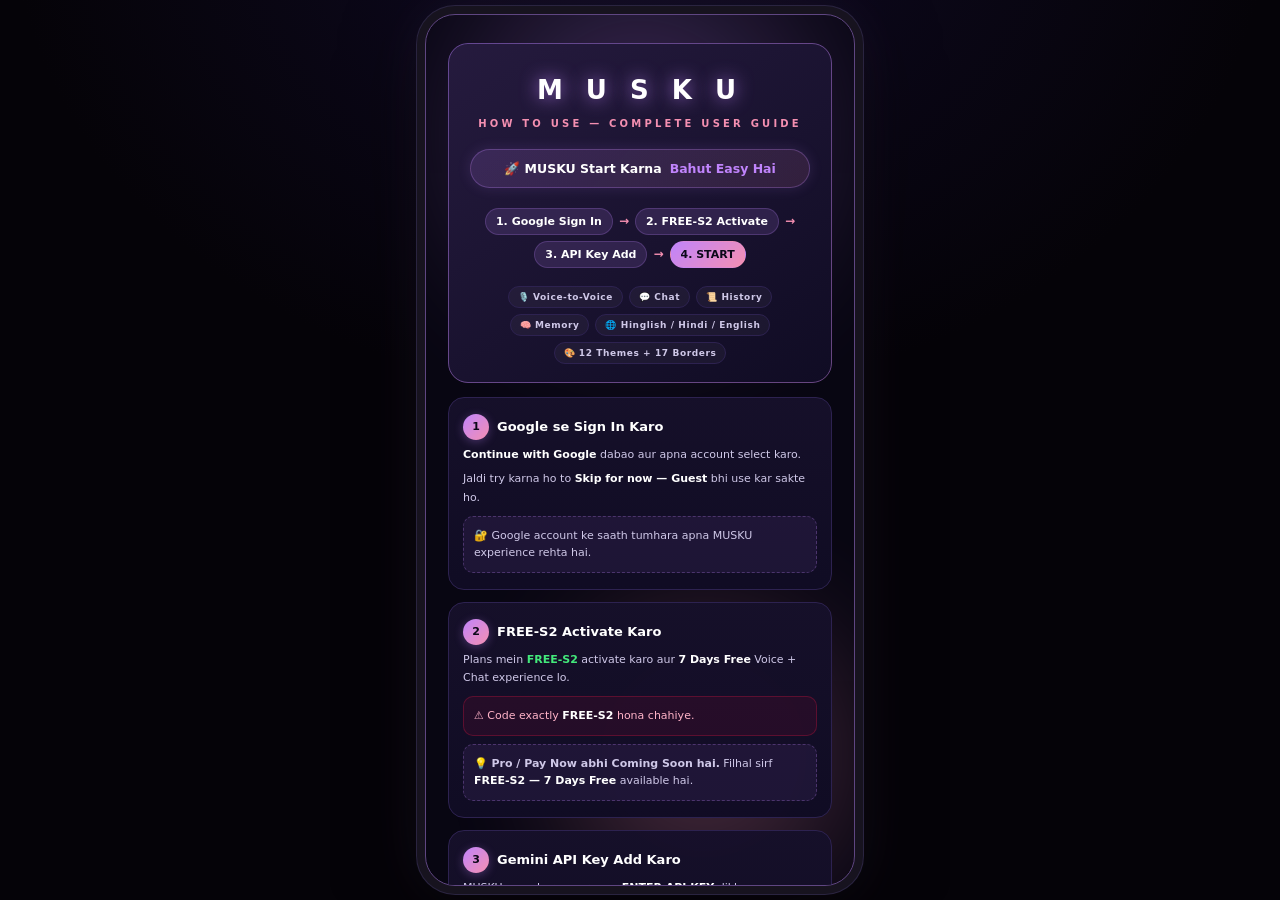
<file: how-to-use.html>
<!DOCTYPE html>
<html lang="en">
<head>
<meta charset="UTF-8">
<meta name="viewport" content="width=device-width, initial-scale=1.0">
<meta name="theme-color" content="#0b0818">
<title>MUSKU — How to Use</title>
<link rel="stylesheet" href="auth.css">
<style>
.guide-frame{ max-width:660px; }
/* Unified hero — ek hi section me sab (MUSKU + subtitle + easy pill + steps + badges) */
.hero-unified{ text-align:center; padding:28px 16px 18px; background:linear-gradient(145deg, color-mix(in srgb, var(--a1) 12%, var(--panel)), var(--panel)); border:1px solid color-mix(in srgb, var(--a1) 22%, var(--border)); border-radius:20px; margin-bottom:14px; position:relative; z-index:1; overflow:visible; display:flex; flex-direction:column; align-items:center; gap:6px; }
.hero-unified::before{ content:""; position:absolute; inset:-1px; border-radius:20px; padding:1px; background:linear-gradient(135deg, color-mix(in srgb, var(--a1) 32%, transparent), color-mix(in srgb, var(--a2) 24%, transparent)); -webkit-mask:linear-gradient(#000 0 0) content-box, linear-gradient(#000 0 0); -webkit-mask-composite:xor; mask-composite:exclude; opacity:.65; pointer-events:none; }
.hero-unified .auth-logo{ font-size:26px; font-weight:800; letter-spacing:7px; color:#fff; text-shadow:0 0 18px rgba(192,132,252,.8); line-height:1.25; padding:2px 0; width:100%; }
.hero-unified .auth-sub{ font-size:10px; font-weight:700; letter-spacing:3.2px; color:var(--a2); margin-top:2px; width:100%; line-height:1.4; }
.easy-pill{ display:flex; align-items:center; justify-content:center; gap:8px; margin:12px auto 0; padding:11px 18px; border-radius:999px; background:linear-gradient(135deg, color-mix(in srgb, var(--a1) 16%, transparent), color-mix(in srgb, var(--a2) 12%, transparent)); border:1px solid color-mix(in srgb, var(--a1) 28%, transparent); color:#fff; font-size:12.5px; font-weight:800; box-shadow:0 0 14px color-mix(in srgb, var(--a1) 14%, transparent); width:100%; max-width:340px; box-sizing:border-box; white-space:nowrap; position:relative; z-index:2; }
.easy-pill span{ color:var(--a1); }
.hero-mini{ text-align:center; padding:20px 14px; background:linear-gradient(145deg, color-mix(in srgb, var(--a1) 12%, var(--panel)), var(--panel)); border:1px solid color-mix(in srgb, var(--a1) 22%, var(--border)); border-radius:16px; margin-bottom:14px; position:relative; z-index:1; overflow:hidden; }
.hero-mini::before{ content:""; position:absolute; inset:-1px; border-radius:16px; padding:1px; background:linear-gradient(135deg, color-mix(in srgb, var(--a1) 30%, transparent), color-mix(in srgb, var(--a2) 22%, transparent)); -webkit-mask:linear-gradient(#000 0 0) content-box, linear-gradient(#000 0 0); -webkit-mask-composite:xor; mask-composite:exclude; opacity:.6; pointer-events:none; }
.hero-mini h2{ font-size:16px; color:#fff; margin:0; letter-spacing:.3px; }
.hero-mini .sub{ font-size:11px; color:#8a8aa3; margin:6px 0 0; line-height:1.6; }
.hero-flow{ display:flex; align-items:center; justify-content:center; gap:6px; flex-wrap:wrap; margin-top:14px; font-size:11px; font-weight:800; color:#fff; width:100%; }
.hero-flow .step{ padding:6px 10px; border-radius:999px; background:color-mix(in srgb, var(--a1) 14%, transparent); border:1px solid color-mix(in srgb, var(--a1) 22%, transparent); }
.hero-flow .arrow{ color:var(--a2); font-size:12px; }
.hero-badges{ display:flex; gap:6px; justify-content:center; flex-wrap:wrap; margin-top:12px; width:100%; }
.hero-badges span{ font-size:9px; font-weight:800; letter-spacing:.6px; padding:5px 9px; border-radius:999px; border:1px solid var(--border); background:rgba(255,255,255,.04); color:#cfc8e8; }
@media(max-width:380px){ .easy-pill{ font-size:11px; padding:10px 12px; } .hero-unified .auth-logo{ font-size:22px; letter-spacing:5px; } }

.steps{ display:flex; flex-direction:column; gap:12px; position:relative; z-index:1; }
.card{ background:linear-gradient(180deg, var(--panel2), var(--panel)); border:1px solid var(--border); border-radius:16px; padding:16px 14px; position:relative; overflow:hidden; }
.card::before{ content:""; position:absolute; inset:-1px; border-radius:16px; padding:1px; background:linear-gradient(135deg, color-mix(in srgb, var(--a1) 18%, transparent), transparent 60%); -webkit-mask:linear-gradient(#000 0 0) content-box, linear-gradient(#000 0 0); -webkit-mask-composite:xor; mask-composite:exclude; opacity:.45; pointer-events:none; }
.card h3{ font-size:13px; color:#fff; margin:0 0 6px; display:flex; align-items:center; gap:8px; }
.card p{ font-size:11px; color:#cfc8e8; line-height:1.7; margin:0; }
.card ul{ margin:8px 0 0 16px; padding:0; }
.card li{ font-size:11px; color:#cfc8e8; line-height:1.65; margin-bottom:4px; }
.card li::marker{ color:var(--a1); }
.num{ width:26px; height:26px; border-radius:50%; display:inline-flex; align-items:center; justify-content:center; font-size:11px; font-weight:800; color:#0b0818; background:linear-gradient(135deg, var(--a1), var(--a2)); flex-shrink:0; box-shadow:0 2px 10px color-mix(in srgb, var(--a1) 30%, transparent); }
.tip{ background:rgba(192,132,252,.08); border:1px dashed color-mix(in srgb, var(--a1) 28%, transparent); border-radius:10px; padding:10px; font-size:11px; color:#cfc8e8; margin-top:8px; line-height:1.6; }
.warn{ background:rgba(255,23,68,.08); border:1px solid rgba(255,23,68,.25); border-radius:10px; padding:10px; font-size:11px; color:#ffb3c8; margin-top:8px; line-height:1.6; }
.ok{ background:rgba(67,233,123,.08); border:1px solid rgba(67,233,123,.25); border-radius:10px; padding:10px; font-size:11px; color:#a7f3d0; margin-top:8px; line-height:1.6; }
.ex{ margin-top:8px; padding:10px 11px; border-radius:10px; background:rgba(255,255,255,.03); border:1px solid rgba(255,255,255,.06); font-size:11px; color:#9aa0b8; line-height:1.6; font-style:italic; }
.ex b{ color:#cfc8e8; font-style:normal; }
.use-grid{ display:grid; grid-template-columns:1fr; gap:8px; margin-top:10px; }
.use-item{ display:flex; gap:10px; align-items:flex-start; padding:10px 11px; border-radius:12px; background:rgba(255,255,255,.03); border:1px solid rgba(255,255,255,.05); }
.use-item .ic{ width:30px; height:30px; border-radius:10px; display:flex; align-items:center; justify-content:center; font-size:14px; flex-shrink:0; background:linear-gradient(135deg, color-mix(in srgb, var(--a1) 18%, transparent), color-mix(in srgb, var(--a2) 12%, transparent)); border:1px solid color-mix(in srgb, var(--a1) 18%, transparent); }
.use-item b{ font-size:11px; color:#fff; display:block; margin-bottom:2px; }
.use-item span{ font-size:11px; color:#8a8aa3; line-height:1.5; }
.chip-row{ display:flex; gap:6px; flex-wrap:wrap; margin-top:8px; }
.chip{ font-size:9px; font-weight:800; letter-spacing:.6px; padding:5px 8px; border-radius:999px; background:rgba(255,255,255,.04); border:1px solid var(--border); color:#cfc8e8; }
.chip-no{ background:rgba(255,23,68,.08); border-color:rgba(255,23,68,.22); color:#ffb3c8; }
.coming-grid{ display:grid; grid-template-columns:1fr; gap:10px; margin-top:10px; }
@media(min-width:520px){ .coming-grid{ grid-template-columns:1fr 1fr; } }
.coming-card{ background:linear-gradient(165deg, color-mix(in srgb, var(--panel2) 92%, transparent), var(--panel)); border:1px solid var(--border); border-radius:14px; padding:12px 11px; position:relative; overflow:hidden; }
.coming-card h4{ font-size:11px; font-weight:800; color:#fff; margin:0 0 8px; display:flex; align-items:center; gap:6px; letter-spacing:.3px; }
.coming-card ul{ margin:0 0 0 14px; padding:0; }
.coming-card li{ font-size:10.5px; color:#cfc8e8; line-height:1.6; margin-bottom:2px; }
.future-cmds{ display:flex; flex-wrap:wrap; gap:6px; margin-top:10px; }
.future-cmds span{ font-size:10px; font-weight:700; color:#cfc8e8; background:rgba(255,255,255,.04); border:1px solid rgba(255,255,255,.06); padding:6px 9px; border-radius:999px; line-height:1.3; }
.evo-note{ text-align:center; font-size:10px; color:#8a8aa3; margin-top:10px; line-height:1.6; padding:10px; border-radius:10px; background:color-mix(in srgb, var(--a1) 6%, transparent); border:1px dashed color-mix(in srgb, var(--a1) 16%, transparent); }

.actions{ display:flex; gap:8px; flex-wrap:wrap; justify-content:center; margin-top:14px; position:relative; z-index:1; }
.btn{ padding:11px 18px; border-radius:12px; border:none; font-size:12px; font-weight:800; cursor:pointer; text-decoration:none; display:inline-flex; align-items:center; gap:6px; transition:transform .12s ease, filter .12s ease; }
.btn:active{ transform:scale(.97); }
.btn-primary{ background:linear-gradient(135deg, var(--a1), var(--a2)); color:#0b0818; box-shadow:0 6px 18px color-mix(in srgb, var(--a1) 25%, transparent); }
.btn-ghost{ background:transparent; border:1px solid var(--border); color:#cfc8e8; }
.btn-ghost:hover{ border-color:color-mix(in srgb, var(--a1) 30%, var(--border)); background:color-mix(in srgb, var(--a1) 8%, transparent); }
.shine{ background:linear-gradient(90deg, #fff 0%, var(--a1) 25%, #fff 50%, var(--a2) 75%, #fff 100%); background-size:200% 100%; -webkit-background-clip:text; background-clip:text; -webkit-text-fill-color:transparent; animation:textShine 3.5s linear infinite; }
@keyframes textShine{ 0%{background-position:0 50%} 100%{background-position:200% 50%} }
</style>
</head>
<body data-theme="amethyst">
<div id="mFrame">
<div class="bg-orb orb1"></div>
<div class="bg-orb orb2"></div>
<div class="auth-frame guide-frame">
  <div class="hero-unified shimmer">
    <div class="auth-logo">M U S K U</div>
    <div class="auth-sub">HOW TO USE — COMPLETE USER GUIDE</div>
    <div class="easy-pill">🚀 MUSKU Start Karna <span>Bahut Easy Hai</span></div>
    <div class="hero-flow">
      <span class="step">1. Google Sign In</span><span class="arrow">→</span>
      <span class="step">2. FREE-S2 Activate</span><span class="arrow">→</span>
      <span class="step">3. API Key Add</span><span class="arrow">→</span>
      <span class="step" style="background:linear-gradient(135deg, var(--a1), var(--a2)); color:#0b0818; border-color:transparent;">4. START</span>
    </div>
    <div class="hero-badges"><span>🎙️ Voice-to-Voice</span><span>💬 Chat</span><span>📜 History</span><span>🧠 Memory</span><span>🌐 Hinglish / Hindi / English</span><span>🎨 12 Themes + 17 Borders</span></div>
  </div>

  <div class="steps">
    <!-- 1 -->
    <div class="card">
      <h3><span class="num">1</span> Google se Sign In Karo</h3>
      <p><b style="color:#fff;">Continue with Google</b> dabao aur apna account select karo.</p>
      <p style="margin-top:6px;">Jaldi try karna ho to <b style="color:#fff;">Skip for now — Guest</b> bhi use kar sakte ho.</p>
      <div class="tip">🔐 Google account ke saath tumhara apna MUSKU experience rehta hai.</div>
    </div>

    <!-- 2 -->
    <div class="card">
      <h3><span class="num">2</span> FREE-S2 Activate Karo</h3>
      <p>Plans mein <b style="color:#43e97b;">FREE-S2</b> activate karo aur <b style="color:#fff;">7 Days Free</b> Voice + Chat experience lo.</p>
      <div class="warn">⚠️ Code exactly <b style="color:#fff;">FREE-S2</b> hona chahiye.</div>
      <div class="tip">💡 <b>Pro / Pay Now abhi Coming Soon hai.</b> Filhal sirf <b style="color:#fff;">FREE-S2 — 7 Days Free</b> available hai.</div>
    </div>

    <!-- 3 -->
    <div class="card">
      <h3><span class="num">3</span> Gemini API Key Add Karo</h3>
      <p>MUSKU open karne par agar <b style="color:#fff;">ENTER API KEY</b> dikhe:</p>
      <p style="margin-top:6px;"><b style="color:#fff;">Profile → API Key → Gemini API Key → Save</b></p>
      <p style="margin-top:6px;">Gemini API Key Google AI Studio se bana sakte ho: <a href="https://aistudio.google.com/app/apikey" target="_blank" style="color:var(--a2);">aistudio.google.com/app/apikey</a></p>
      <div class="warn">🔒 <b>Apni API Key kisi ke saath share mat karo.</b></div>
    </div>

    <!-- 4 -->
    <div class="card">
      <h3><span class="num">4</span> 🎙️ MUSKU se Baat Karo</h3>
      <div class="use-grid">
        <div class="use-item">
          <span class="ic">🎙️</span>
          <div><b>Voice-to-Voice</b><span><b style="color:#fff;">START</b> dabao → Microphone Allow karo → normally baat karo.<br>Example: <i>“Hi MUSKU, mujhse Hinglish mein baat karo.”</i> — MUSKU tumhari voice sunti hai aur voice mein reply karti hai.</span></div>
        </div>
        <div class="use-item">
          <span class="ic">💬</span>
          <div><b>Chat</b><span>Bottom bar → <b style="color:#fff;">CHAT</b> → message type karo → <b style="color:#fff;">Enter</b>.</span></div>
        </div>
        <div class="use-item">
          <span class="ic">📜</span>
          <div><b>History</b><span>Bottom bar → <b style="color:#fff;">HISTORY</b> → date select karo → previous conversations dekho.</span></div>
        </div>
        <div class="use-item">
          <span class="ic">🌐</span>
          <div><b>Language</b><span><b style="color:#fff;">Profile → Language</b> → Hinglish / Hindi / English.</span></div>
        </div>
        <div class="use-item">
          <span class="ic">🎨</span>
          <div><b>Customize</b><span><b style="color:#fff;">Profile → Theme / Border</b> → <b style="color:#fff;">12 Themes + 17 Border Designs</b>.</span></div>
        </div>
      </div>
    </div>

    <!-- Memory -->
    <div class="card">
      <h3>🧠 MUSKU Memory</h3>
      <p>MUSKU useful preferences aur important information ko future conversations ko personalize karne ke liye yaad rakh sakti hai.</p>
      <p style="margin-top:6px; font-weight:800; color:#fff; font-size:11px;">Examples:</p>
      <div class="ex">“Mujhse hamesha Hinglish mein baat karo.”</div>
      <div class="ex" style="margin-top:6px;">“Mujhe short replies pasand hain.”</div>
      <div class="tip">💡 <b>Har normal chat permanent memory nahi banti.</b></div>
    </div>

    <!-- Bestie -->
    <div class="card" style="border-color:color-mix(in srgb, var(--a1) 28%, var(--border));">
      <h3>💜 MUSKU Bestie Experience</h3>
      <p>MUSKU ke saath:</p>
      <ul>
        <li>💬 Baat karo</li>
        <li>❓ Questions poochho</li>
        <li>💡 Ideas lo</li>
        <li>📝 Writing mein help lo</li>
        <li>📋 Planning karo</li>
        <li>🧠 Topics samjho</li>
        <li>🎓 Kuch naya seekho</li>
      </ul>
      <div class="tip">💜 <b>Pet names</b> jaise <i>jaan / babu</i> tabhi use honge jab tum explicitly bolo.</div>
    </div>

    <!-- Current Web -->
    <div class="card" style="border-color:rgba(255,23,68,.22);">
      <h3>🌐 CURRENT MUSKU WEB</h3>
      <p>Abhi MUSKU Web ka main experience <b style="color:#fff;">Voice-to-Voice + Chat AI assistant</b> hai.</p>
      <p style="margin-top:10px; font-weight:800; color:#fff;">❌ Abhi Available Nahi Hai</p>
      <div class="chip-row" style="margin-top:8px;">
        <span class="chip chip-no">❌ Apps control</span>
        <span class="chip chip-no">❌ Phone control</span>
        <span class="chip chip-no">❌ Windows control</span>
        <span class="chip chip-no">❌ WhatsApp actions</span>
        <span class="chip chip-no">❌ File management</span>
        <span class="chip chip-no">❌ Reminders / automation</span>
        <span class="chip chip-no">❌ AI image generation</span>
        <span class="chip chip-no">❌ PDF / document creation</span>
      </div>
    </div>

    <!-- Coming Soon -->
    <div class="card" style="border-color:color-mix(in srgb, var(--a2) 30%, var(--border));">
      <h3>🚀 COMING SOON — MUSKU AI EVOLUTION</h3>
      <p>Future MUSKU ka goal sirf baat karna nahi, balki ek <b style="color:#fff;">powerful personal AI assistant</b> banna hai.</p>

      <div class="coming-grid">
        <div class="coming-card">
          <h4>🎨 AI Creation</h4>
          <ul>
            <li>🖼️ AI Image Generation & Editing</li>
            <li>📄 PDF Creation & Analysis</li>
            <li>📑 Documents & Presentations</li>
            <li>✍️ Advanced Writing & Content</li>
            <li>📊 Excel / CSV & Data Analysis</li>
          </ul>
        </div>
        <div class="coming-card">
          <h4>👁️ AI Vision</h4>
          <ul>
            <li>📸 Image Understanding</li>
            <li>🖥️ Screen Understanding</li>
            <li>📷 Camera Assistance</li>
            <li>🔎 Visual Analysis</li>
          </ul>
        </div>
        <div class="coming-card">
          <h4>🌐 AI Web & Research</h4>
          <ul>
            <li>🔍 Web Search & Research</li>
            <li>🌐 Browser Assistance</li>
            <li>📚 Research & Summarization</li>
            <li>🧾 Information Extraction</li>
          </ul>
        </div>
        <div class="coming-card">
          <h4>🧠 Personal Intelligence</h4>
          <ul>
            <li>🧠 Advanced Personal Memory</li>
            <li>💭 Better Context Understanding</li>
            <li>🎯 Personalized AI Experience</li>
            <li>🎓 Study & Learning Mode</li>
          </ul>
        </div>
        <div class="coming-card">
          <h4>💻 Device & Automation</h4>
          <ul>
            <li>💻 Computer & App Control</li>
            <li>📱 Phone & App Control</li>
            <li>📁 File Assistance</li>
            <li>⏰ Reminders & Tasks</li>
            <li>🔔 Notifications</li>
            <li>🤖 AI Automation</li>
            <li>🏠 Smart Home / IoT</li>
          </ul>
        </div>
        <div class="coming-card">
          <h4>🔄 Connected Experience</h4>
          <ul>
            <li>🔄 Cross-Device Sync</li>
            <li>🌐 Web + Android + Future Desktop</li>
            <li>🔐 Privacy & Permission Controls</li>
          </ul>
        </div>
      </div>

      <p style="margin-top:12px; font-weight:800; color:#fff; font-size:11px;">💡 Example Future Commands</p>
      <div class="future-cmds">
        <span>“YouTube kholo.”</span>
        <span>“Meri PDF summarize karo.”</span>
        <span>“Is image ko edit karo.”</span>
        <span>“Mere liye presentation bana do.”</span>
        <span>“Kal mujhe yaad dilana.”</span>
        <span>“Is topic par research karke samjhao.”</span>
        <span>“Mere computer par ye file open karo.”</span>
      </div>
      <div class="evo-note">🚀 Features gradually release honge jab ready, reliable aur safe honge.</div>
    </div>

    <!-- Quick Fix -->
    <div class="card">
      <h3>🛠️ QUICK FIX</h3>
      <ul>
        <li><b>🎙️ Mic nahi chal raha?</b> Microphone → <b>Allow</b> → Page Reload.</li>
        <li><b>🔑 API Error?</b> Profile → API Key → Key check karke dobara Save karo.</li>
        <li><b>🔒 MUSKU Plans par bhej rahi hai?</b> Check karo ki <b style="color:#43e97b;">FREE-S2 Active</b> hai.</li>
        <li><b>📜 History gayab hai?</b> Browser ka <b>Clear Site Data</b> karne se local history delete ho sakti hai.</li>
      </ul>
    </div>

    <!-- Start Talking -->
    <div class="hero-mini" style="margin-top:4px;">
      <h2>💜 START TALKING</h2>
      <p class="sub"><b style="color:#fff;">Sign In → FREE-S2 → API Key → START</b></p>
      <p class="sub" style="margin-top:6px; color:var(--a2); font-weight:800; letter-spacing:.5px;">MUSKU — Talk. Ask. Create. Remember. 💜</p>
    </div>
  </div>

  <div class="actions">
    <a href="signup.html" class="btn btn-primary" id="howSignIn">← Sign In</a>
    <a href="activate.html?upgrade=1" class="btn btn-ghost" id="howPlans">Plans →</a>
    <a href="index.html" class="btn btn-ghost" id="howOpenApp">Open App</a>
  </div>

  <div class="auth-foot">© 2026 MUSKU AI</div>
</div>
</div><!-- /#mFrame -->
<script>
// How-to-use actions — instant redirect based on local auth (no Firebase wait)
(function(){
  function go(href){ try{ location.href=href; }catch(e){ location.replace(href); } }
  var s=document.getElementById("howSignIn");
  var p=document.getElementById("howPlans");
  var o=document.getElementById("howOpenApp");
  if(s) s.addEventListener("click", function(e){
    try{
      var u=JSON.parse(localStorage.getItem("musku_auth_user")||"null");
      if(u && u.provider==="google"){
        var pl=null; try{ var per=localStorage.getItem("musku_activate_plan_"+u.uid); if(per) pl=JSON.parse(per); else pl=JSON.parse(localStorage.getItem("musku_activate_plan")||"null"); }catch(e){}
        var active=false; try{ if(pl && pl.type==="free" && pl.until){ var exp=new Date(pl.until).getTime(); if(pl.until.indexOf("T")===-1) exp+=86400000-1000; active=exp>Date.now(); } else if(pl && pl.type==="free") active=true; }catch(e){}
        if(active){ e.preventDefault(); go("index.html"); return; }
        e.preventDefault(); go("activate.html?upgrade=1"); return;
      }
    }catch(e){}
  });
  if(p) p.addEventListener("click", function(e){
    try{
      var u2=JSON.parse(localStorage.getItem("musku_auth_user")||"null");
      if(!u2 || u2.provider!=="google"){ e.preventDefault(); go("signup.html"); return; }
    }catch(e){}
  });
  if(o) o.addEventListener("click", function(e){
    try{
      var u3=JSON.parse(localStorage.getItem("musku_auth_user")||"null");
      if(!u3 || u3.provider!=="google"){ e.preventDefault(); go("signup.html"); return; }
      var pl3=null; try{ var per3=localStorage.getItem("musku_activate_plan_"+u3.uid); if(per3) pl3=JSON.parse(per3); else pl3=JSON.parse(localStorage.getItem("musku_activate_plan")||"null"); }catch(e){}
      var act3=false; try{
        if(pl3 && pl3.until){
          var exp3=new Date(pl3.until).getTime();
          if(pl3.until.indexOf("T")===-1 && !isNaN(exp3)) exp3+=86400000-1000;
          act3=exp3>Date.now();
        } else if(pl3 && (pl3.type==="free" || pl3.type==="pro")) act3=true;
      }catch(e){}
      if(!act3){ e.preventDefault(); go("activate.html"); return; }
    }catch(e){}
  });
})();
// Auto theme every 3s — all 12 themes 1-by-1
(function(){
  var themes=["amethyst","oceanic","obsidian","emerald","monochrome","crimson","sunset","golden","cyberpunk","aurora","holographic","chrome"];
  var cur=document.body.getAttribute("data-theme")||"amethyst";
  var idx=themes.indexOf(cur); if(idx<0) idx=0;
  var t=setInterval(function(){
    idx=(idx+1)%themes.length;
    document.body.setAttribute("data-theme", themes[idx]);
  },3000);
})();
</script>
</body>
</html>
</file>
<file: auth.css>
/* MUSKU Auth — Premium Pro Designer + Animated (signup + plans) — matches MUSKU theme */
:root, body[data-theme="amethyst"] { --bg:#080612; --bg-grad:#1a1035; --border:#2d2250; --panel:rgba(16,12,36,.99); --panel2:rgba(22,16,42,.99); --a1:#c084fc; --a2:#f48fb1; }
body[data-theme="oceanic"] { --bg:#020814; --bg-grad:#0a2540; --border:#143a5a; --panel:rgba(8,22,44,.99); --panel2:rgba(12,32,56,.99); --a1:#00e5ff; --a2:#0077ff; }
body[data-theme="obsidian"] { --bg:#050505; --bg-grad:#1a0f0f; --border:#3a1a1a; --panel:rgba(14,10,10,.99); --panel2:rgba(22,14,14,.99); --a1:#ff3333; --a2:#ffaa00; }
body[data-theme="emerald"] { --bg:#030704; --bg-grad:#0e2e1a; --border:#1a4d2a; --panel:rgba(10,24,16,.99); --panel2:rgba(14,36,22,.99); --a1:#00ff73; --a2:#00ffcc; }
body[data-theme="monochrome"] { --bg:#000000; --bg-grad:#181818; --border:#2a2a2a; --panel:rgba(10,10,10,.99); --panel2:rgba(18,18,18,.99); --a1:#ffffff; --a2:#aaaaaa; }
body[data-theme="crimson"] { --bg:#060000; --bg-grad:#1f0a0a; --border:#3a1515; --panel:rgba(18,4,4,.99); --panel2:rgba(28,6,6,.99); --a1:#ff0033; --a2:#ff4d4d; }
body[data-theme="sunset"] { --bg:#080400; --bg-grad:#281400; --border:#4a2400; --panel:rgba(20,12,2,.99); --panel2:rgba(32,18,4,.99); --a1:#ff6600; --a2:#ff9933; }
body[data-theme="golden"] { --bg:#080600; --bg-grad:#251b00; --border:#4a3200; --panel:rgba(20,16,4,.99); --panel2:rgba(32,24,6,.99); --a1:#ffd700; --a2:#ffea00; }
body[data-theme="cyberpunk"] { --bg:#03000a; --bg-grad:#14002a; --border:#2a0a5a; --panel:rgba(12,4,28,.99); --panel2:rgba(20,6,42,.99); --a1:#ff00ff; --a2:#00ffff; }
body[data-theme="aurora"] { --bg:#020e14; --bg-grad:#0a2e2a; --border:#144a3a; --panel:rgba(8,28,28,.99); --panel2:rgba(12,40,38,.99); --a1:#44dd88; --a2:#44aaff; }
body[data-theme="holographic"] { --bg:#060412; --bg-grad:#1a1050; --border:#3a2a7a; --panel:rgba(18,12,42,.99); --panel2:rgba(28,16,56,.99); --a1:#a78bfa; --a2:#22d3ee; }
body[data-theme="chrome"] { --bg:#060608; --bg-grad:#1a1d24; --border:#2a2e3a; --panel:rgba(16,16,22,.99); --panel2:rgba(24,24,32,.99); --a1:#c8d0de; --a2:#8a96ad; }
html, body{ height:100%; }
body{ margin:0; font-family:"Segoe UI",system-ui,Arial,sans-serif; background:radial-gradient(900px 700px at 50% -10%, var(--bg-grad) 0%, var(--bg) 58%); background-color:var(--bg); color:#cfc8e8; min-height:100vh; overflow-x:hidden; }
*{box-sizing:border-box; -webkit-tap-highlight-color:transparent}
a{color:var(--a1)}
/* instant click — pro */
button, .gbtn, .skip-btn, .funded-opt, .funded-cta, .key-activate, .key-copy, .link-btn, .wip-ok, .plan-cta, .tenure-btn{ touch-action:manipulation; -webkit-tap-highlight-color:transparent; user-select:none; -webkit-user-select:none; cursor:pointer; will-change:transform; }
/* ===== UNIFIED PHONE FRAME — same as index.html #mFrame (430px phone, 500px breakpoint) ===== */
#mFrame{ box-sizing:border-box; padding-left:env(safe-area-inset-left); padding-right:env(safe-area-inset-right); }
#mFrame{ position:relative; width:100%; max-width:430px; height:100%; margin:0 auto; overflow:hidden; transform:translateZ(0); background:var(--bg); display:flex; flex-direction:column; }
.auth-frame{ position:relative; width:100%; max-width:100%; flex:1; min-height:0; overflow-y:auto; overflow-x:hidden; -webkit-overflow-scrolling:touch; margin:0; display:flex; flex-direction:column; justify-content:center; justify-content:safe center; padding:28px 18px 24px; scrollbar-width:thin; scrollbar-color: color-mix(in srgb, var(--a1) 25%, transparent) transparent; }
.auth-frame.guide-frame{ justify-content:flex-start; }
.auth-frame::-webkit-scrollbar{ width:6px; }
.auth-frame::-webkit-scrollbar-thumb{ background:color-mix(in srgb, var(--a1) 25%, transparent); border-radius:999px; }
@media(min-width:500px){
  body{ display:flex; justify-content:center; align-items:center; min-height:100vh; min-height:100dvh; background:radial-gradient(900px 700px at 50% -10%, rgba(26,18,64,.5), transparent 70%), #050308; }
  #mFrame{ height:calc(100% - 28px); max-height:920px; border-radius:30px; border:1px solid color-mix(in srgb, var(--a1) 35%, #2a2440); box-shadow:0 0 0 8px #17131f, 0 0 0 9px #2a2440, 0 24px 80px rgba(0,0,0,.7), 0 0 60px color-mix(in srgb, var(--a1) 12%, transparent); overflow:hidden; }
  .auth-frame{ padding:28px 22px 22px; }
}
#mFrame .guide-frame{ max-width:100% !important; }
#mFrame .wip-overlay{ position:absolute; border-radius:30px; }
#mFrame .auth-toast{ position:absolute; }
/* bg orbs — clipped inside #mFrame phone border */
.bg-orb{ position:absolute; border-radius:50%; filter:blur(48px); opacity:.32; pointer-events:none; z-index:0; }
.orb1{ width:520px; height:520px; background:radial-gradient(circle, var(--a1), transparent 70%); top:-140px; left:50%; transform:translateX(-50%); animation:orbFloat 9s ease-in-out infinite; }
.orb2{ width:420px; height:420px; background:radial-gradient(circle, var(--a2), transparent 70%); bottom:-80px; right:-60px; animation:orbFloat 11s ease-in-out infinite reverse; }
@keyframes orbFloat{ 0%,100%{transform:translateX(-50%) scale(1)} 50%{transform:translateX(-50%) scale(1.08)} }
.auth-head{ text-align:center; position:relative; z-index:1; margin-bottom:18px; }
.auth-logo{ font-size:28px; font-weight:800; letter-spacing:7px; color:#fff; text-shadow:0 0 18px rgba(192,132,252,.8); }
.auth-sub{ font-size:10px; font-weight:700; letter-spacing:3.5px; color:var(--a2); margin-top:4px; }
.auth-badge{ display:inline-flex; align-items:center; gap:6px; margin-top:10px; padding:5px 12px; border-radius:999px; font-size:10px; font-weight:800; letter-spacing:1px; color:#fff; background:linear-gradient(135deg, rgba(192,132,252,.18), rgba(244,143,177,.14)); border:1px solid rgba(192,132,252,.28); backdrop-filter:blur(10px); }

/* card */
.glass-card{ position:relative; z-index:1; background:linear-gradient(180deg, var(--panel2), var(--panel)); border:1px solid var(--border); border-radius:18px; padding:20px 18px; box-shadow:0 0 34px rgba(0,0,0,.4), inset 0 1px 0 rgba(255,255,255,.04); overflow:hidden; }
.glass-card::before{ content:""; position:absolute; inset:-1px; border-radius:18px; padding:1px; background:linear-gradient(135deg, color-mix(in srgb, var(--a1) 40%, transparent), color-mix(in srgb, var(--a2) 30%, transparent)); -webkit-mask:linear-gradient(#000 0 0) content-box, linear-gradient(#000 0 0); -webkit-mask-composite:xor; mask-composite:exclude; opacity:.55; pointer-events:none; }
.card-title{ font-size:14px; font-weight:800; letter-spacing:1.2px; color:#fff; text-align:center; margin-bottom:4px; }
.card-desc{ font-size:11px; color:#8a8aa3; text-align:center; line-height:1.5; margin-bottom:16px; }

/* Google button — premium */
.gbtn{ width:100%; display:flex; align-items:center; justify-content:center; gap:10px; padding:13px 16px; border-radius:14px; border:1px solid rgba(255,255,255,.1); background:#fff; color:#1a1030; font-size:14px; font-weight:800; cursor:pointer; box-shadow:0 8px 24px rgba(0,0,0,.25); transition:transform 80ms ease, box-shadow 80ms ease, filter 80ms ease; }
.gbtn:hover{ transform:translateY(-1px); box-shadow:0 12px 32px rgba(0,0,0,.32); filter:brightness(1.02); }
.gbtn:active{ transform:scale(.97); transition-duration:60ms; }
.gbtn:disabled{ opacity:.6; cursor:wait; }
.g-ico{ width:18px; height:18px; flex-shrink:0; }
.g-ico svg{ width:100%; height:100%; display:block; }
.divider{ display:flex; align-items:center; gap:12px; margin:16px 0; color:#6b6b80; font-size:10px; font-weight:800; letter-spacing:1.5px; }
.divider::before, .divider::after{ content:""; flex:1; height:1px; background:linear-gradient(90deg, transparent, var(--border), transparent); }
.skip-btn{ width:100%; padding:11px; border-radius:12px; border:1px dashed var(--border); background:color-mix(in srgb, var(--a1) 8%, transparent); color:#cfc8e8; font-size:12px; font-weight:700; cursor:pointer; transition:border-color .15s, background .15s; }
.skip-btn:hover{ border-color:var(--a1); background:color-mix(in srgb, var(--a1) 14%, transparent); }
.mini-note{ font-size:10px; color:#6b6b80; text-align:center; margin-top:10px; line-height:1.5; }
.mini-note a{ color:var(--a2); text-decoration:none; border-bottom:1px dashed color-mix(in srgb, var(--a2) 40%, transparent); }
.auth-foot{ text-align:center; margin-top:16px; font-size:10px; color:#6b6b80; position:relative; z-index:1; }
.auth-toast{ position:fixed; left:50%; bottom:22px; transform:translateX(-50%) translateY(12px); background:rgba(14,12,30,.96); border:1px solid var(--border); color:#fff; padding:10px 14px; border-radius:12px; font-size:12px; font-weight:700; box-shadow:0 12px 40px rgba(0,0,0,.5); opacity:0; pointer-events:none; transition:opacity .2s, transform .2s; z-index:99; max-width:90vw; text-align:center; }
.auth-toast.show{ opacity:1; transform:translateX(-50%) translateY(0); }

/* PLANS */
.plans-head{ text-align:center; margin-bottom:14px; position:relative; z-index:1; }
.plans-title{ font-size:22px; font-weight:800; letter-spacing:2px; color:#fff; text-shadow:0 0 16px rgba(192,132,252,.7); }
.plans-sub{ font-size:11px; color:#8a8aa3; margin-top:4px; }
.plan-grid{ display:grid; grid-template-columns:1fr; gap:14px; position:relative; z-index:1; }
@media(min-width:620px){ .plan-grid{ grid-template-columns:1fr 1.15fr; } }
.plan-card{ position:relative; border-radius:18px; padding:18px 16px; background:linear-gradient(180deg, var(--panel2), var(--panel)); border:1px solid var(--border); box-shadow:0 0 24px rgba(0,0,0,.35); overflow:hidden; transition:transform .2s, border-color .2s, box-shadow .2s; }
.plan-card:hover{ transform:translateY(-3px); border-color:color-mix(in srgb, var(--a1) 35%, var(--border)); box-shadow:0 12px 32px rgba(0,0,0,.45), 0 0 18px color-mix(in srgb, var(--a1) 14%, transparent); }
.plan-card.pro{ border-color:color-mix(in srgb, var(--a1) 45%, transparent); box-shadow:0 0 28px color-mix(in srgb, var(--a1) 22%, transparent), 0 12px 40px rgba(0,0,0,.5); }
.plan-card.pro::after{ content:""; position:absolute; inset:-1px; border-radius:18px; background:linear-gradient(135deg, color-mix(in srgb, var(--a1) 45%, transparent), color-mix(in srgb, var(--a2) 35%, transparent)); -webkit-mask:linear-gradient(#000 0 0) content-box, linear-gradient(#000 0 0); -webkit-mask-composite:xor; mask-composite:exclude; padding:1px; opacity:.9; pointer-events:none; }
.plan-badge{ display:inline-flex; padding:4px 9px; border-radius:999px; font-size:9px; font-weight:800; letter-spacing:1px; border:1px solid var(--border); }
.badge-free{ color:#43e97b; background:rgba(67,233,123,.12); border-color:rgba(67,233,123,.3); }
.badge-pro{ color:#fff; background:linear-gradient(135deg, var(--a1), var(--a2)); border-color:transparent; box-shadow:0 0 12px color-mix(in srgb, var(--a1) 40%, transparent); }
.plan-name{ font-size:16px; font-weight:800; color:#fff; margin:10px 0 4px; }
.plan-desc{ font-size:11px; color:#8a8aa3; line-height:1.5; margin-bottom:12px; }
.price-row{ display:flex; align-items:baseline; gap:8px; margin-bottom:6px; }
.price-now{ font-size:22px; font-weight:800; color:#fff; }
.price-old{ font-size:12px; color:#6b6b80; text-decoration:line-through; }
.price-off{ font-size:9px; font-weight:800; letter-spacing:1px; color:#1a1030; background:linear-gradient(135deg, #fde68a, #fcd34d); padding:3px 7px; border-radius:999px; }
.tenure{ display:grid; grid-template-columns:1fr 1fr; gap:8px; margin:10px 0 12px; }
.tenure-btn{ padding:10px 8px; border-radius:12px; border:1px solid var(--border); background:color-mix(in srgb, var(--panel) 90%, transparent); color:#cfc8e8; cursor:pointer; text-align:center; transition:border-color .15s, background .15s, transform .12s; }
.tenure-btn small{ display:block; font-size:9px; color:#8a8aa3; margin-top:2px; }
.tenure-btn strong{ font-size:12px; color:#fff; }
.tenure-btn.active{ border-color:var(--a1); background:color-mix(in srgb, var(--a1) 16%, transparent); box-shadow:0 0 14px color-mix(in srgb, var(--a1) 18%, transparent); }
.tenure-btn:active{ transform:scale(.97); }
.feat{ display:flex; gap:8px; font-size:11px; color:#cfc8e8; margin-bottom:6px; }
.feat .tick{ width:18px; height:18px; border-radius:50%; display:flex; align-items:center; justify-content:center; font-size:10px; background:rgba(67,233,123,.14); color:#43e97b; border:1px solid rgba(67,233,123,.3); flex-shrink:0; }
.plan-cta{ width:100%; padding:12px; border-radius:12px; border:none; font-size:12px; font-weight:800; letter-spacing:.4px; cursor:pointer; transition:transform .15s, filter .15s, box-shadow .15s; }
.cta-free{ background:rgba(67,233,123,.14); color:#43e97b; border:1px solid rgba(67,233,123,.35); }
.cta-free:disabled{ opacity:.5; cursor:not-allowed; filter:saturate(.5); }
.cta-pro{ background:linear-gradient(135deg, var(--a1), var(--a2)); color:#0b0818; box-shadow:0 6px 22px color-mix(in srgb, var(--a1) 30%, transparent); }
.plan-cta:hover{ transform:translateY(-1px); filter:brightness(1.05); }
.plan-cta:active{ transform:scale(.97); }
.game-id{ width:100%; padding:10px 12px; border-radius:10px; border:1px solid var(--border); background:#0e0c1e; color:#fff; font-size:12px; outline:none; margin-bottom:8px; }
.game-id:focus{ border-color:var(--a1); box-shadow:0 0 0 3px color-mix(in srgb, var(--a1) 18%, transparent); }
.plan-foot{ display:flex; align-items:center; justify-content:space-between; gap:8px; margin-top:8px; font-size:10px; color:#6b6b80; }
.link-btn{ background:none; border:none; color:var(--a2); font-size:10px; font-weight:800; cursor:pointer; text-decoration:underline; text-underline-offset:3px; }

/* FUNDED FIRM — SINGLE CARD SELECTOR (premium) */
.funded-card{ position:relative; z-index:1; border-radius:20px; padding:22px 18px; background:linear-gradient(165deg, var(--panel2), var(--panel)); border:1px solid color-mix(in srgb, var(--a1) 28%, var(--border)); box-shadow:0 12px 40px rgba(0,0,0,.45), 0 0 28px color-mix(in srgb, var(--a1) 14%, transparent), inset 0 1px 0 rgba(255,255,255,.06); overflow:hidden; animation:fundedIn .45s cubic-bezier(.22,1,.36,1); }
@keyframes fundedIn{ from{ opacity:0; transform:translateY(10px) scale(.97);} to{ opacity:1; transform:translateY(0) scale(1);} }
.funded-card::before{ content:""; position:absolute; inset:-1px; border-radius:20px; padding:1px; background:linear-gradient(135deg, color-mix(in srgb, var(--a1) 42%, transparent), color-mix(in srgb, var(--a2) 32%, transparent), transparent 70%); -webkit-mask:linear-gradient(#000 0 0) content-box, linear-gradient(#000 0 0); -webkit-mask-composite:xor; mask-composite:exclude; opacity:.9; pointer-events:none; }
.funded-badge{ display:inline-flex; padding:5px 10px; border-radius:999px; font-size:9px; font-weight:800; letter-spacing:1.2px; border:1px solid rgba(67,233,123,.32); color:#43e97b; background:rgba(67,233,123,.12); box-shadow:0 0 12px rgba(67,233,123,.18); transition:all .3s ease; }
.funded-badge.pro{ color:#fff; background:linear-gradient(135deg, var(--a1), var(--a2)); border-color:transparent; box-shadow:0 0 14px color-mix(in srgb, var(--a1) 35%, transparent); }
.funded-badge.basic{ color:#0f0a1f; background:linear-gradient(135deg, color-mix(in srgb, var(--a1) 75%, #fff), var(--a1)); border-color:transparent; box-shadow:0 0 14px color-mix(in srgb, var(--a1) 30%, transparent); }
.funded-badge.premium{ color:#1a1206; background:linear-gradient(135deg, #ffe9a8, #ffc34d); border:1px solid #ffd76b; box-shadow:0 0 16px rgba(255,200,70,.7); animation: badgePulse 2.4s ease-in-out infinite; }
@keyframes badgePulse { 0%,100% { box-shadow:0 0 12px rgba(255,200,70,.55); } 50% { box-shadow:0 0 24px rgba(255,210,90,.9); } }
.funded-name{ font-size:18px; font-weight:800; color:#fff; margin:10px 0 5px; letter-spacing:.3px; transition:all .25s ease; }
.funded-desc{ font-size:11px; color:#8a8aa3; line-height:1.6; margin-bottom:14px; min-height:32px; transition:all .25s ease; }
.funded-selector{ display:grid; grid-template-columns:repeat(4, minmax(0,1fr)); gap:6px; padding:4px; border-radius:14px; background:rgba(0,0,0,.28); border:1px solid var(--border); margin-bottom:14px; position:relative; min-width:0; width:100%; box-sizing:border-box; }
.funded-opt{ position:relative; display:flex; flex-direction:column; align-items:center; gap:2px; padding:11px 6px; border-radius:11px; border:1px solid transparent; background:transparent; color:#8a8aa3; cursor:pointer; transition:all 80ms ease; overflow:hidden; min-width:0; box-sizing:border-box; }
.funded-opt strong{ font-size:11px; color:inherit; letter-spacing:.3px; white-space:nowrap; overflow:hidden; text-overflow:ellipsis; max-width:100%; }
.funded-opt .fo-price{ font-size:14px; font-weight:800; color:inherit; white-space:nowrap; }
.funded-opt small{ font-size:8px; font-weight:800; letter-spacing:.6px; opacity:.85; white-space:nowrap; overflow:hidden; text-overflow:ellipsis; max-width:100%; }
.funded-opt:hover{ background:rgba(255,255,255,.04); border-color:color-mix(in srgb, var(--a1) 18%, transparent); color:#cfc8e8; transform:translateY(-1px); }
.funded-opt.active{ background:linear-gradient(135deg, var(--a1), var(--a2)); color:#0b0818; border-color:transparent; box-shadow:0 6px 20px color-mix(in srgb, var(--a1) 28%, transparent), 0 0 0 1px color-mix(in srgb, var(--a1) 20%, transparent); transform:translateY(-1px) scale(1.02); }
.funded-opt.active strong, .funded-opt.active .fo-price, .funded-opt.active small{ color:#0b0818; }
.funded-opt:active{ transform:scale(.96); transition-duration:60ms; }
@media(max-width:520px){ .funded-selector{ grid-template-columns:repeat(4, minmax(0,1fr)); gap:4px; padding:3px; } .funded-opt{ padding:7px 2px; gap:1px; min-width:0; } .funded-opt strong{ font-size:clamp(7px,2.2vw,9px); letter-spacing:.2px; } .funded-opt .fo-price{ font-size:clamp(9px,2.8vw,11px); } .funded-opt small{ font-size:clamp(6px,1.7vw,7px); letter-spacing:.4px; } }
@media(max-width:360px){ .funded-selector{ gap:3px; padding:2px; } .funded-opt{ padding:6px 1px; } .funded-opt strong{ font-size:clamp(7px,2vw,8px); } .funded-opt .fo-price{ font-size:clamp(9px,2.6vw,10px); } }
@media(max-width:320px){ .funded-selector{ gap:2px; padding:2px; } .funded-opt{ padding:5px 1px; } }
.funded-price-row{ display:flex; align-items:baseline; gap:8px; margin-bottom:12px; padding:10px 12px; border-radius:12px; background:color-mix(in srgb, var(--a1) 7%, transparent); border:1px solid color-mix(in srgb, var(--a1) 14%, transparent); animation:priceFade 120ms ease; }
@keyframes priceFade{ from{ opacity:0; transform:translateY(4px);} to{ opacity:1; transform:translateY(0);} }
#gameIdWrap{ transition:all .28s cubic-bezier(.22,1,.36,1); overflow:hidden; }
#gameIdWrap.hidden{ max-height:0; opacity:0; margin:0; pointer-events:none; }
#gameIdWrap:not(.hidden){ max-height:60px; opacity:1; }
.funded-feats{ margin-bottom:14px; min-height:72px; max-height:162px; overflow-y:auto; overflow-x:hidden; padding-right:4px; scrollbar-width:thin; scrollbar-color: color-mix(in srgb, var(--a1) 30%, transparent) transparent; animation:priceFade .3s ease; }
.funded-feats::-webkit-scrollbar{ width:4px; }
.funded-feats::-webkit-scrollbar-thumb{ background: color-mix(in srgb, var(--a1) 28%, transparent); border-radius:999px; }
.funded-feats::-webkit-scrollbar-track{ background: transparent; }
.funded-feats .feat{ opacity:0; animation:featIn .35s ease forwards; }
.funded-feats .feat:nth-child(1){ animation-delay:.04s; }
.funded-feats .feat:nth-child(2){ animation-delay:.1s; }
.funded-feats .feat:nth-child(3){ animation-delay:.16s; }
@keyframes featIn{ from{ opacity:0; transform:translateX(-6px);} to{ opacity:1; transform:translateX(0);} }
.funded-cta{ width:100%; padding:13px; border-radius:13px; border:none; font-size:13px; font-weight:800; letter-spacing:.4px; cursor:pointer; transition:transform 80ms ease, filter 80ms ease, box-shadow 80ms ease, background 80ms ease; position:relative; overflow:hidden; }
.funded-cta::before{ content:""; position:absolute; inset:0; background:linear-gradient(110deg, transparent 20%, rgba(255,255,255,.18) 35%, transparent 55%); transform:translateX(-100%); transition:transform .6s; }
.funded-cta:hover::before{ transform:translateX(100%); }
.funded-cta.cta-free{ background:rgba(67,233,123,.14); color:#43e97b; border:1px solid rgba(67,233,123,.35); box-shadow:0 4px 16px rgba(67,233,123,.18); }
.funded-cta.cta-pro{ background:linear-gradient(135deg, var(--a1), var(--a2)); color:#0b0818; box-shadow:0 6px 22px color-mix(in srgb, var(--a1) 30%, transparent); }
.funded-cta.cta-free:disabled{ opacity:.55; cursor:not-allowed; filter:saturate(.5); }
.funded-cta:hover{ transform:translateY(-1px); filter:brightness(1.06); box-shadow:0 10px 28px rgba(0,0,0,.35); }
.funded-cta:active{ transform:scale(.96); transition-duration:60ms; }
.funded-hint{ text-align:center; font-size:10px; color:#8a8aa3; margin-top:8px; min-height:14px; transition:all .2s ease; }
.funded-foot{ display:flex; align-items:center; justify-content:space-between; gap:8px; margin-top:10px; padding-top:10px; border-top:1px dashed var(--border); }
.inline-msg{ margin-top:12px; padding:12px 14px; border-radius:12px; background:linear-gradient(135deg, rgba(255,71,87,.14), rgba(20,10,30,.96)); border:1px solid rgba(255,71,87,.32); color:#fff; font-size:11px; font-weight:700; line-height:1.5; text-align:center; box-shadow:0 8px 24px rgba(0,0,0,.35), 0 0 16px rgba(255,71,87,.18); backdrop-filter:blur(10px); transform:translateY(-8px); opacity:0; pointer-events:none; transition:transform .32s cubic-bezier(.22,1,.36,1), opacity .28s ease, max-height .32s ease, margin .32s ease, padding .32s ease; max-height:0; overflow:hidden; padding-top:0; padding-bottom:0; margin-top:0; border-width:0; }
.inline-msg.show{ transform:translateY(0); opacity:1; pointer-events:auto; max-height:90px; padding-top:12px; padding-bottom:12px; margin-top:12px; border-width:1px; }
.inline-msg.hidden{ display:block; }

/* shimmer */
.shimmer{ position:relative; overflow:hidden; }
.shimmer::after{ content:""; position:absolute; inset:0; background:linear-gradient(110deg, transparent 20%, rgba(255,255,255,.08) 35%, transparent 55%); transform:translateX(-100%); animation:shimmer 2.2s infinite; }
@keyframes shimmer{ 100%{ transform:translateX(100%); } }
/* WIP popup — Work in Progress */
.wip-overlay{ position:fixed; inset:0; z-index:200; display:flex; align-items:center; justify-content:center; padding:18px; background:rgba(0,0,0,.62); backdrop-filter:blur(10px); -webkit-backdrop-filter:blur(10px); animation:wipFade .2s ease; }
.wip-overlay.hidden{ display:none; }
@keyframes wipFade{ from{ opacity:0; } to{ opacity:1; } }
.wip-card{ width:min(420px,92vw); background:linear-gradient(165deg, var(--panel), var(--panel2)); border:1px solid color-mix(in srgb, var(--a1) 35%, var(--border)); border-radius:20px; padding:22px 18px; text-align:center; box-shadow:0 20px 60px rgba(0,0,0,.55), 0 0 30px color-mix(in srgb, var(--a1) 18%, transparent); animation:wipPop .24s cubic-bezier(.22,1,.36,1); }
@keyframes wipPop{ from{ transform:scale(.92); opacity:0; } to{ transform:scale(1); opacity:1; } }
.wip-icon{ font-size:32px; margin-bottom:8px; filter:drop-shadow(0 0 10px rgba(192,132,252,.5)); }
.wip-title{ font-size:16px; font-weight:800; letter-spacing:1px; color:#fff; margin-bottom:8px; }
.wip-desc{ font-size:12px; line-height:1.6; color:#cfc8e8; margin-bottom:16px; }
.wip-ok{ width:100%; padding:12px; border-radius:12px; border:none; font-size:13px; font-weight:800; letter-spacing:.3px; cursor:pointer; color:#0b0818; background:linear-gradient(135deg, var(--a1), var(--a2)); box-shadow:0 6px 22px color-mix(in srgb, var(--a1) 28%, transparent); transition:transform 80ms ease, filter 80ms ease; }
.wip-ok:hover{ filter:brightness(1.07); transform:translateY(-1px); }
.wip-ok:active{ transform:scale(.96); transition-duration:60ms; }

/* confetti */
.confetti{ position:fixed; width:8px; height:8px; border-radius:2px; pointer-events:none; z-index:99; animation:confFall 1s ease-out forwards; }
@keyframes confFall{ 0%{ transform:translateY(0) rotate(0)} 100%{ transform:translateY(120px) rotate(540deg); opacity:0} }
</file>
